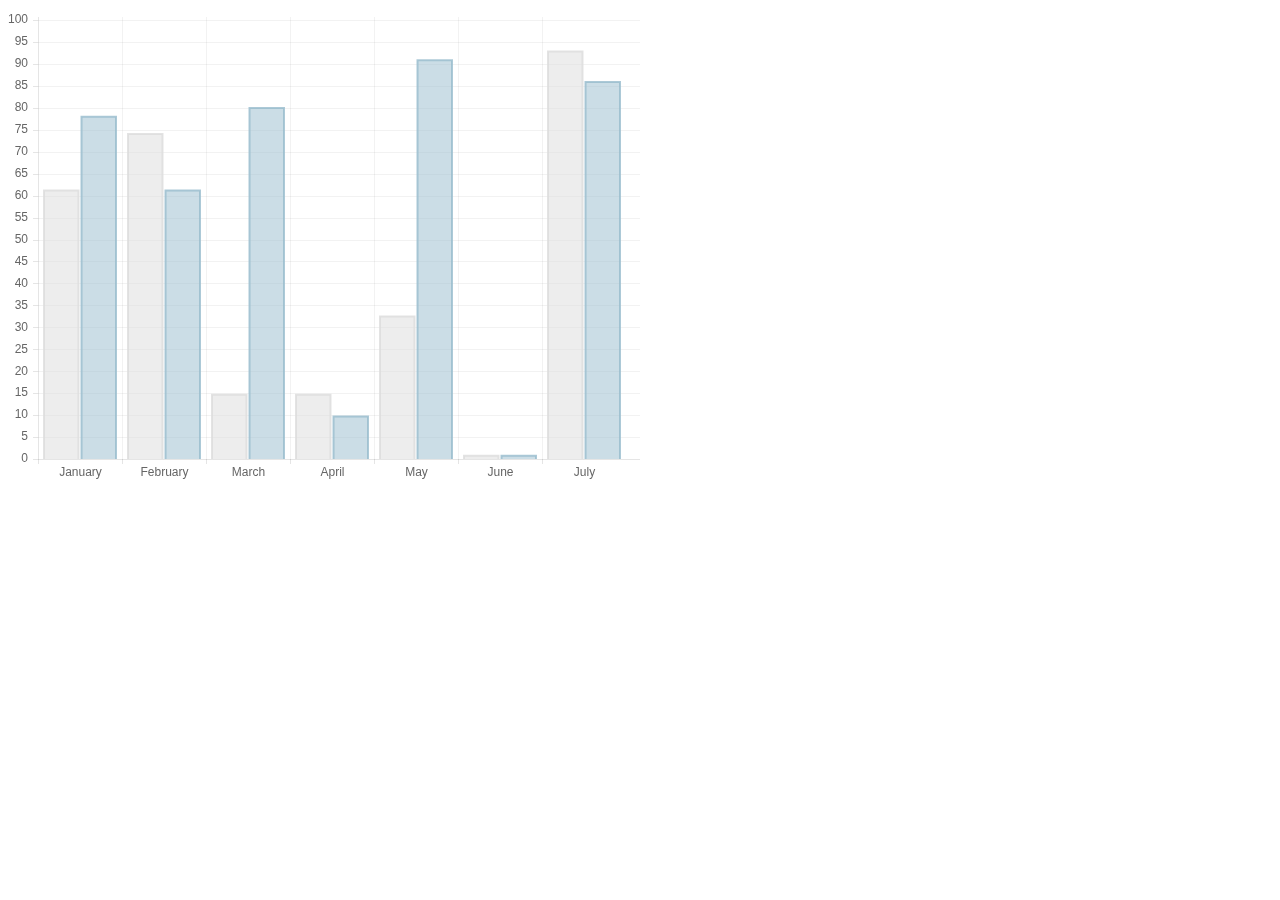
<file: Chart/samples/bar.html>
<!doctype html>
<html>
	<head>
		<title>Bar Chart</title>
		<script src="../Chart.js"></script>
	</head>
	<body>
		<div style="width: 50%">
			<canvas id="canvas" height="450" width="600"></canvas>
		</div>


	<script>
	var randomScalingFactor = function(){ return Math.round(Math.random()*100)};

	var barChartData = {
		labels : ["January","February","March","April","May","June","July"],
		datasets : [
			{
				fillColor : "rgba(220,220,220,0.5)",
				strokeColor : "rgba(220,220,220,0.8)",
				highlightFill: "rgba(220,220,220,0.75)",
				highlightStroke: "rgba(220,220,220,1)",
				data : [randomScalingFactor(),randomScalingFactor(),randomScalingFactor(),randomScalingFactor(),randomScalingFactor(),randomScalingFactor(),randomScalingFactor()]
			},
			{
				fillColor : "rgba(151,187,205,0.5)",
				strokeColor : "rgba(151,187,205,0.8)",
				highlightFill : "rgba(151,187,205,0.75)",
				highlightStroke : "rgba(151,187,205,1)",
				data : [randomScalingFactor(),randomScalingFactor(),randomScalingFactor(),randomScalingFactor(),randomScalingFactor(),randomScalingFactor(),randomScalingFactor()]
			}
		]

	}
	window.onload = function(){
		var ctx = document.getElementById("canvas").getContext("2d");
		window.myBar = new Chart(ctx).Bar(barChartData, {
			responsive : true
		});
	}

	</script>
	</body>
</html>
</file>
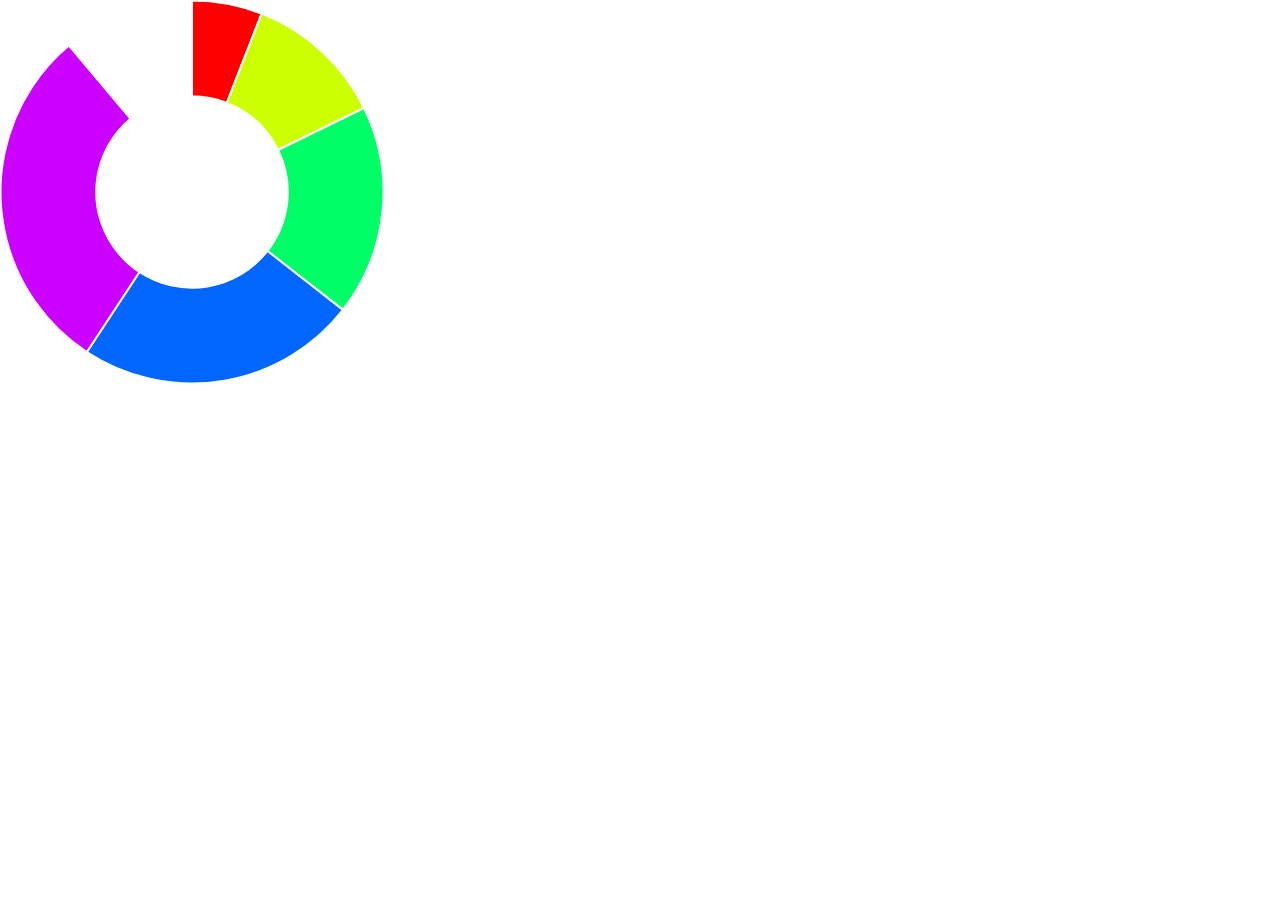
<file: Chart/samples/doughnut.color.html>
<!doctype html>
<html>
	<head>
		<title>Doughnut Chart</title>
		<script src="../src/Chart.Core.js"></script>
		<script src="../src/Chart.Doughnut.js"></script>
		<style>
			body{
				padding: 0;
				margin: 0;
			}
			#canvas-holder{
				width:30%;
			}
		</style>
	</head>
	<body>
		<div id="canvas-holder">
			<canvas id="chart-area" width="500" height="500"/>
		</div>


	<script>

		var doughnutData = [
				{
					value: 1,
					label: "One"
				},
				{
					value: 2,
					label: "Two"
				},
				{
					value: 3,
					label: "Three"
				},
				{
					value: 4,
					label: "Four"
				},
				{
					value: 5,
					label: "Five"
				}

			];

			window.onload = function(){
				var ctx = document.getElementById("chart-area").getContext("2d");
				window.myDoughnut = new Chart(ctx).Doughnut(doughnutData, {responsive : true});
			};



	</script>
	</body>
</html>
</file>
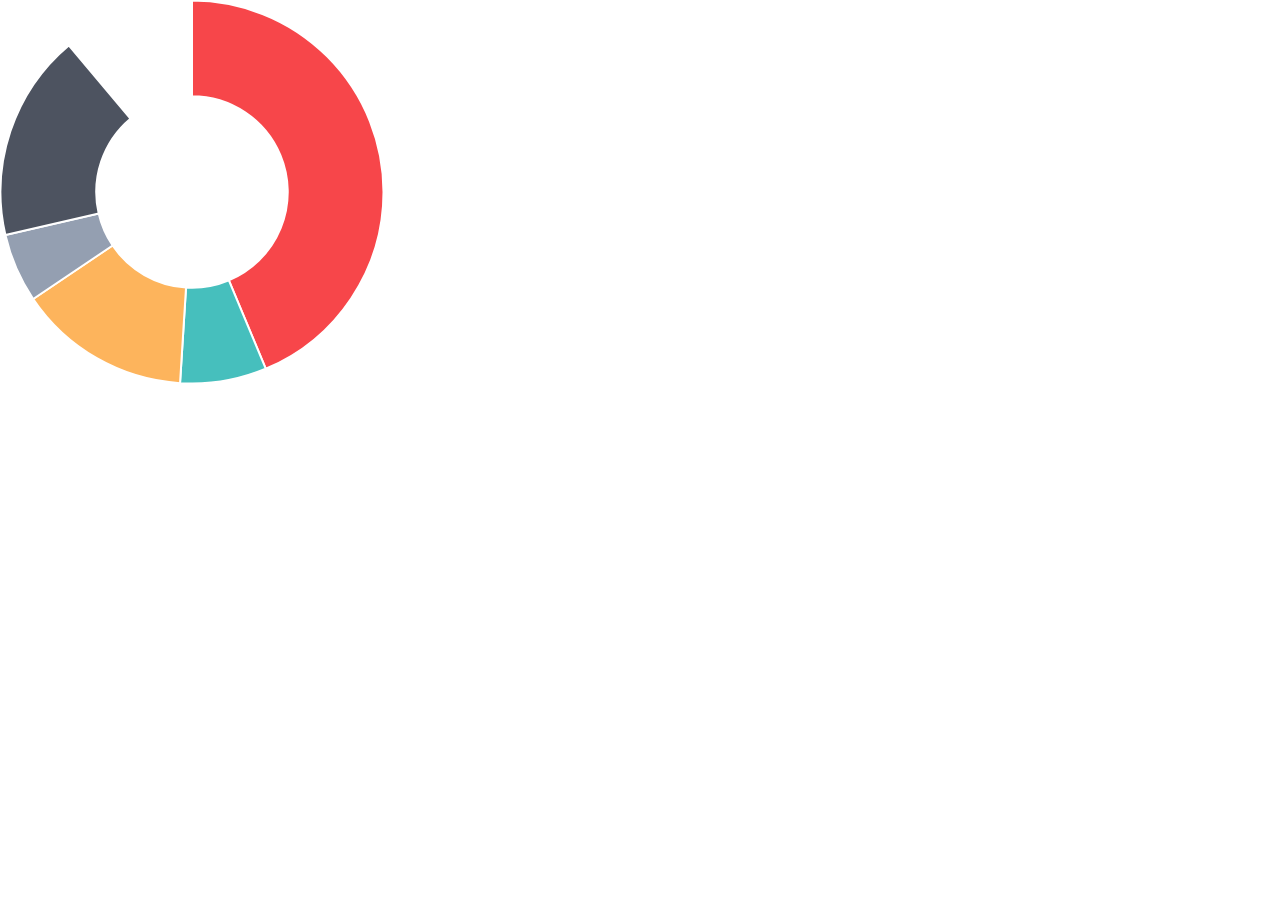
<file: Chart/samples/doughnut.html>
<!doctype html>
<html>
	<head>
		<title>Doughnut Chart</title>
		<script src="../Chart.js"></script>
		<style>
			body{
				padding: 0;
				margin: 0;
			}
			#canvas-holder{
				width:30%;
			}
		</style>
	</head>
	<body>
		<div id="canvas-holder">
			<canvas id="chart-area" width="500" height="500"/>
		</div>


	<script>

		var doughnutData = [
				{
					value: 300,
					color:"#F7464A",
					highlight: "#FF5A5E",
					label: "Red"
				},
				{
					value: 50,
					color: "#46BFBD",
					highlight: "#5AD3D1",
					label: "Green"
				},
				{
					value: 100,
					color: "#FDB45C",
					highlight: "#FFC870",
					label: "Yellow"
				},
				{
					value: 40,
					color: "#949FB1",
					highlight: "#A8B3C5",
					label: "Grey"
				},
				{
					value: 120,
					color: "#4D5360",
					highlight: "#616774",
					label: "Dark Grey"
				}

			];

			window.onload = function(){
				var ctx = document.getElementById("chart-area").getContext("2d");
				window.myDoughnut = new Chart(ctx).Doughnut(doughnutData, {responsive : true});
			};



	</script>
	</body>
</html>
</file>
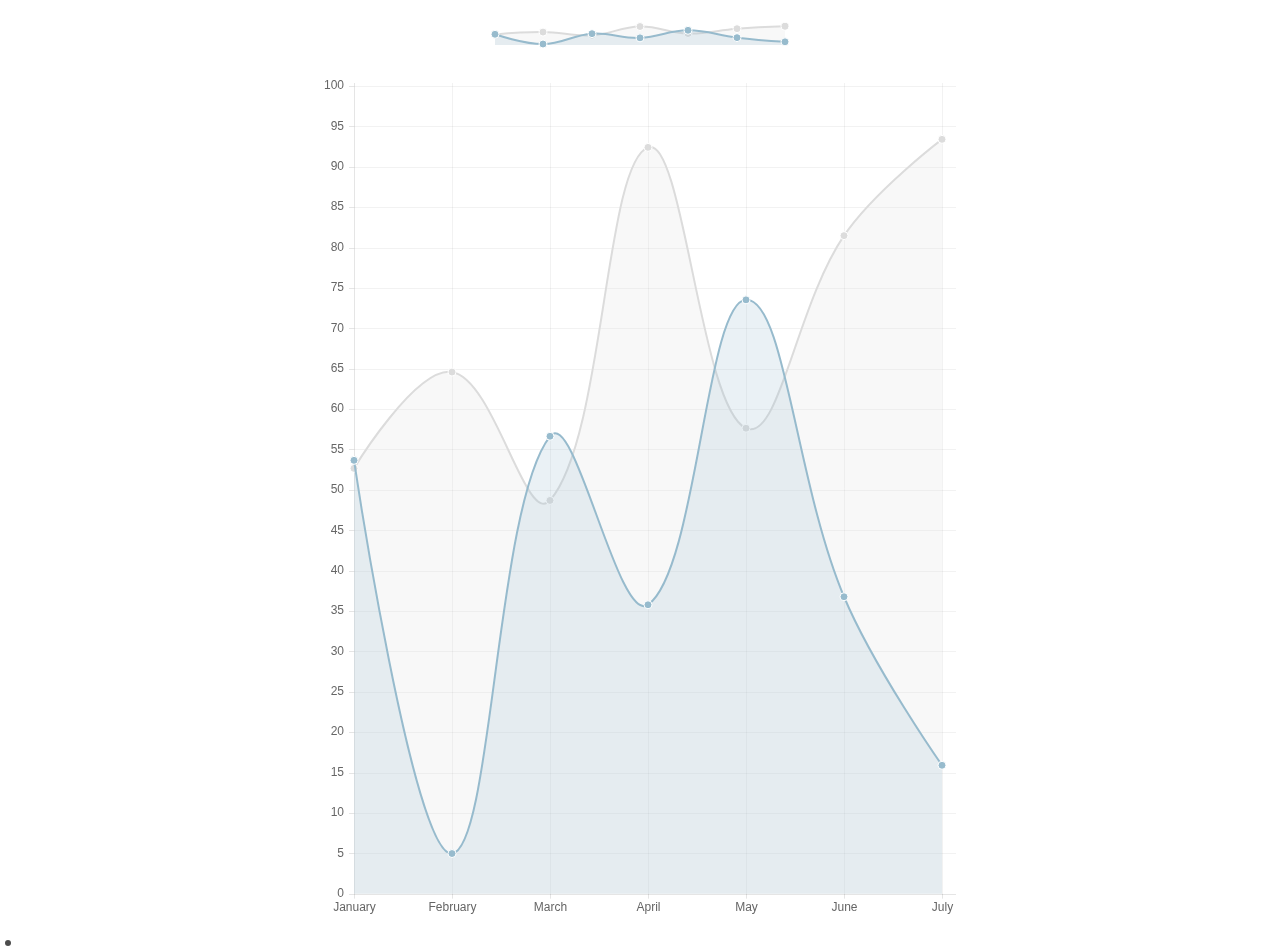
<file: Chart/samples/line-customTooltips.html>
<!doctype html>
<html>

<head>
    <title>Line Chart with Custom Tooltips</title>
    <script src="../Chart.js"></script>
    <script src="http://cdnjs.cloudflare.com/ajax/libs/jquery/2.1.3/jquery.min.js"></script>

    <style>
    #canvas-holder1 {
        width: 300px;
        margin: 20px auto;
    }
    #canvas-holder2 {
        width: 50%;
        margin: 20px 25%;
    }
    #chartjs-tooltip {
        opacity: 1;
        position: absolute;
        background: rgba(0, 0, 0, .7);
        color: white;
        padding: 3px;
        border-radius: 3px;
        -webkit-transition: all .1s ease;
        transition: all .1s ease;
        pointer-events: none;
        -webkit-transform: translate(-50%, 0);
        transform: translate(-50%, 0);
    }
   	.chartjs-tooltip-key{
   		display:inline-block;
   		width:10px;
   		height:10px;
   	}
    </style>
</head>

<body>
    <div id="canvas-holder1">
        <canvas id="chart1" width="300" height="30" />
    </div>
    <div id="canvas-holder2">
        <canvas id="chart2" width="450" height="600" />
    </div>

    <div id="chartjs-tooltip"></div>


    <script>

    Chart.defaults.global.pointHitDetectionRadius = 1;
    Chart.defaults.global.customTooltips = function(tooltip) {

        var tooltipEl = $('#chartjs-tooltip');

        if (!tooltip) {
            tooltipEl.css({
                opacity: 0
            });
            return;
        }

        tooltipEl.removeClass('above below');
        tooltipEl.addClass(tooltip.yAlign);

        var innerHtml = '';
        for (var i = tooltip.labels.length - 1; i >= 0; i--) {
        	innerHtml += [
        		'<div class="chartjs-tooltip-section">',
        		'	<span class="chartjs-tooltip-key" style="background-color:' + tooltip.legendColors[i].fill + '"></span>',
        		'	<span class="chartjs-tooltip-value">' + tooltip.labels[i] + '</span>',
        		'</div>'
        	].join('');
        }
        tooltipEl.html(innerHtml);

        tooltipEl.css({
            opacity: 1,
            left: tooltip.chart.canvas.offsetLeft + tooltip.x + 'px',
            top: tooltip.chart.canvas.offsetTop + tooltip.y + 'px',
            fontFamily: tooltip.fontFamily,
            fontSize: tooltip.fontSize,
            fontStyle: tooltip.fontStyle,
        });
    };
    var randomScalingFactor = function() {
        return Math.round(Math.random() * 100);
    };
    var lineChartData = {
        labels: ["January", "February", "March", "April", "May", "June", "July"],
        datasets: [{
            label: "My First dataset",
            fillColor: "rgba(220,220,220,0.2)",
            strokeColor: "rgba(220,220,220,1)",
            pointColor: "rgba(220,220,220,1)",
            pointStrokeColor: "#fff",
            pointHighlightFill: "#fff",
            pointHighlightStroke: "rgba(220,220,220,1)",
            data: [randomScalingFactor(), randomScalingFactor(), randomScalingFactor(), randomScalingFactor(), randomScalingFactor(), randomScalingFactor(), randomScalingFactor()]
        }, {
            label: "My Second dataset",
            fillColor: "rgba(151,187,205,0.2)",
            strokeColor: "rgba(151,187,205,1)",
            pointColor: "rgba(151,187,205,1)",
            pointStrokeColor: "#fff",
            pointHighlightFill: "#fff",
            pointHighlightStroke: "rgba(151,187,205,1)",
            data: [randomScalingFactor(), randomScalingFactor(), randomScalingFactor(), randomScalingFactor(), randomScalingFactor(), randomScalingFactor(), randomScalingFactor()]
        }]
    };

    window.onload = function() {
        var ctx1 = document.getElementById("chart1").getContext("2d");
        window.myLine = new Chart(ctx1).Line(lineChartData, {
        	showScale: false,
        	pointDot : true,
            responsive: true
        });

        var ctx2 = document.getElementById("chart2").getContext("2d");
        window.myLine = new Chart(ctx2).Line(lineChartData, {
            responsive: true
        });
    };
    </script>
</body>

</html>
</file>
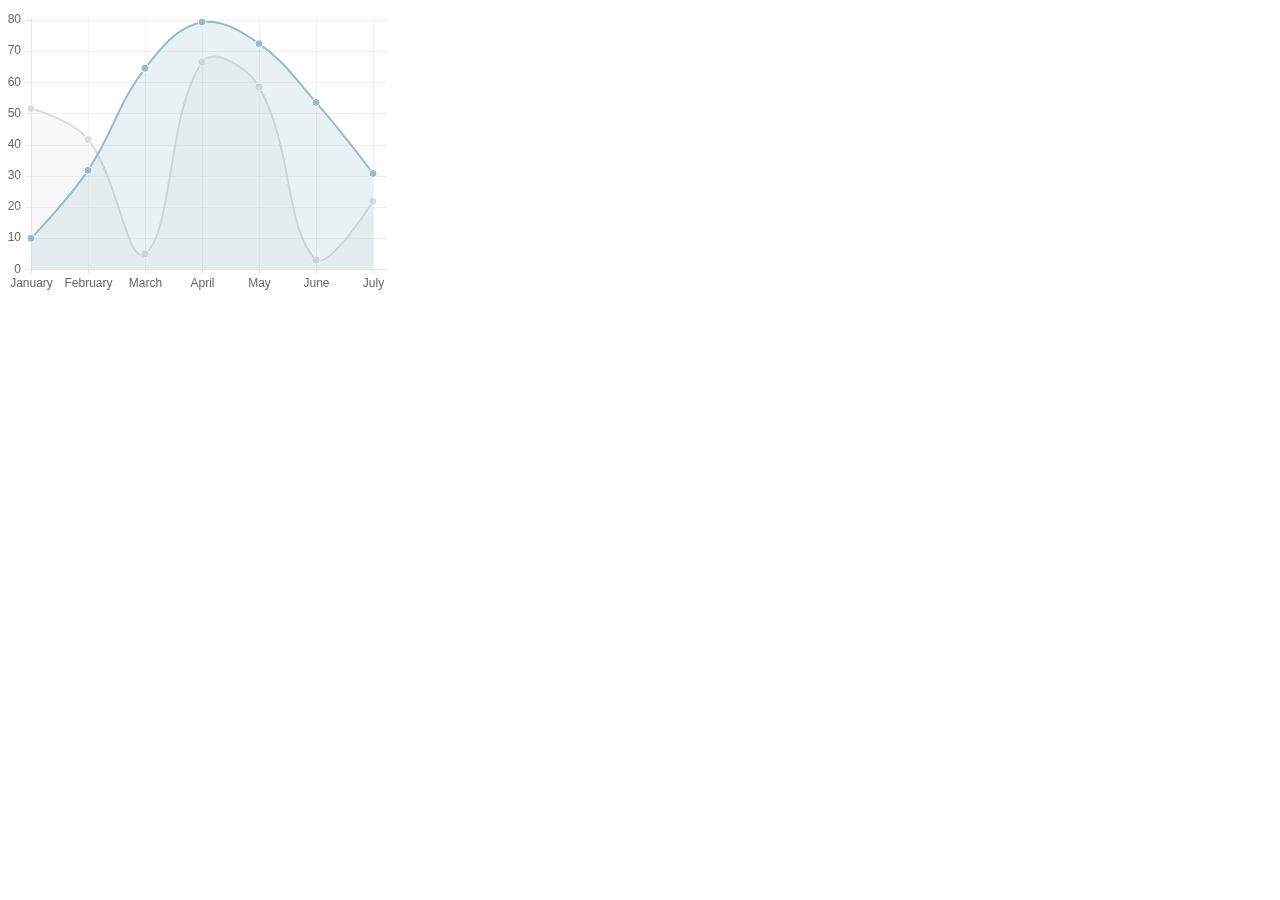
<file: Chart/samples/line.html>
<!doctype html>
<html>
	<head>
		<title>Line Chart</title>
		<script src="../Chart.js"></script>
	</head>
	<body>
		<div style="width:30%">
			<div>
				<canvas id="canvas" height="450" width="600"></canvas>
			</div>
		</div>


	<script>
		var randomScalingFactor = function(){ return Math.round(Math.random()*100)};
		var lineChartData = {
			labels : ["January","February","March","April","May","June","July"],
			datasets : [
				{
					label: "My First dataset",
					fillColor : "rgba(220,220,220,0.2)",
					strokeColor : "rgba(220,220,220,1)",
					pointColor : "rgba(220,220,220,1)",
					pointStrokeColor : "#fff",
					pointHighlightFill : "#fff",
					pointHighlightStroke : "rgba(220,220,220,1)",
					data : [randomScalingFactor(),randomScalingFactor(),randomScalingFactor(),randomScalingFactor(),randomScalingFactor(),randomScalingFactor(),randomScalingFactor()]
				},
				{
					label: "My Second dataset",
					fillColor : "rgba(151,187,205,0.2)",
					strokeColor : "rgba(151,187,205,1)",
					pointColor : "rgba(151,187,205,1)",
					pointStrokeColor : "#fff",
					pointHighlightFill : "#fff",
					pointHighlightStroke : "rgba(151,187,205,1)",
					data : [randomScalingFactor(),randomScalingFactor(),randomScalingFactor(),randomScalingFactor(),randomScalingFactor(),randomScalingFactor(),randomScalingFactor()]
				}
			]

		}

	window.onload = function(){
		var ctx = document.getElementById("canvas").getContext("2d");
		window.myLine = new Chart(ctx).Line(lineChartData, {
			responsive: true
		});
	}


	</script>
	</body>
</html>
</file>
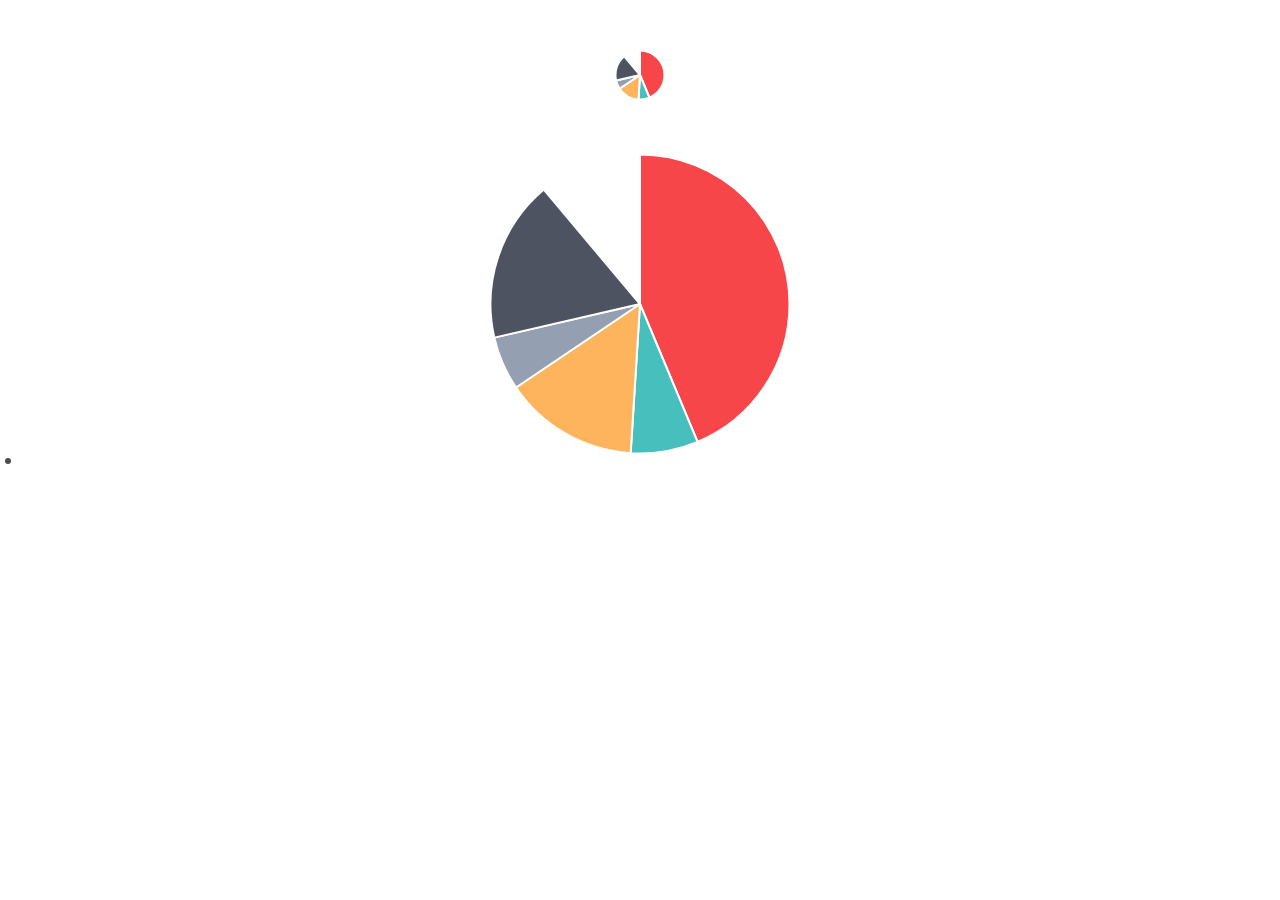
<file: Chart/samples/pie-customTooltips.html>
<!doctype html>
<html>

<head>
    <title>Pie Chart with Custom Tooltips</title>
    <script src="../Chart.js"></script>
    <script src="http://cdnjs.cloudflare.com/ajax/libs/jquery/2.1.3/jquery.min.js"></script>

    <style>
    #canvas-holder {
        width: 100%;
        margin-top: 50px;
        text-align: center;
    }
    #chartjs-tooltip {
        opacity: 1;
        position: absolute;
        background: rgba(0, 0, 0, .7);
        color: white;
        padding: 3px;
        border-radius: 3px;
        -webkit-transition: all .1s ease;
        transition: all .1s ease;
        pointer-events: none;
        -webkit-transform: translate(-50%, 0);
        transform: translate(-50%, 0);
    }
    #chartjs-tooltip.below {
        -webkit-transform: translate(-50%, 0);
        transform: translate(-50%, 0);
    }
    #chartjs-tooltip.below:before {
        border: solid;
        border-color: #111 transparent;
        border-color: rgba(0, 0, 0, .8) transparent;
        border-width: 0 8px 8px 8px;
        bottom: 1em;
        content: "";
        display: block;
        left: 50%;
        position: absolute;
        z-index: 99;
        -webkit-transform: translate(-50%, -100%);
        transform: translate(-50%, -100%);
    }
    #chartjs-tooltip.above {
        -webkit-transform: translate(-50%, -100%);
        transform: translate(-50%, -100%);
    }
    #chartjs-tooltip.above:before {
        border: solid;
        border-color: #111 transparent;
        border-color: rgba(0, 0, 0, .8) transparent;
        border-width: 8px 8px 0 8px;
        bottom: 1em;
        content: "";
        display: block;
        left: 50%;
        top: 100%;
        position: absolute;
        z-index: 99;
        -webkit-transform: translate(-50%, 0);
        transform: translate(-50%, 0);
    }
    </style>
</head>

<body>
    <div id="canvas-holder">
        <canvas id="chart-area1" width="50" height="50" />
    </div>
    <div id="canvas-holder">
        <canvas id="chart-area2" width="300" height="300" />
    </div>

    <div id="chartjs-tooltip"></div>


    <script>
    Chart.defaults.global.customTooltips = function(tooltip) {

    	// Tooltip Element
        var tooltipEl = $('#chartjs-tooltip');

        // Hide if no tooltip
        if (!tooltip) {
            tooltipEl.css({
                opacity: 0
            });
            return;
        }

        // Set caret Position
        tooltipEl.removeClass('above below');
        tooltipEl.addClass(tooltip.yAlign);

        // Set Text
        tooltipEl.html(tooltip.text);

        // Find Y Location on page
        var top;
        if (tooltip.yAlign == 'above') {
            top = tooltip.y - tooltip.caretHeight - tooltip.caretPadding;
        } else {
            top = tooltip.y + tooltip.caretHeight + tooltip.caretPadding;
        }

        // Display, position, and set styles for font
        tooltipEl.css({
            opacity: 1,
            left: tooltip.chart.canvas.offsetLeft + tooltip.x + 'px',
            top: tooltip.chart.canvas.offsetTop + top + 'px',
            fontFamily: tooltip.fontFamily,
            fontSize: tooltip.fontSize,
            fontStyle: tooltip.fontStyle,
        });
    };

    var pieData = [{
        value: 300,
        color: "#F7464A",
        highlight: "#FF5A5E",
        label: "Red"
    }, {
        value: 50,
        color: "#46BFBD",
        highlight: "#5AD3D1",
        label: "Green"
    }, {
        value: 100,
        color: "#FDB45C",
        highlight: "#FFC870",
        label: "Yellow"
    }, {
        value: 40,
        color: "#949FB1",
        highlight: "#A8B3C5",
        label: "Grey"
    }, {
        value: 120,
        color: "#4D5360",
        highlight: "#616774",
        label: "Dark Grey"
    }];

    window.onload = function() {
        var ctx1 = document.getElementById("chart-area1").getContext("2d");
        window.myPie = new Chart(ctx1).Pie(pieData);

        var ctx2 = document.getElementById("chart-area2").getContext("2d");
        window.myPie = new Chart(ctx2).Pie(pieData);
    };
    </script>
</body>

</html>
</file>
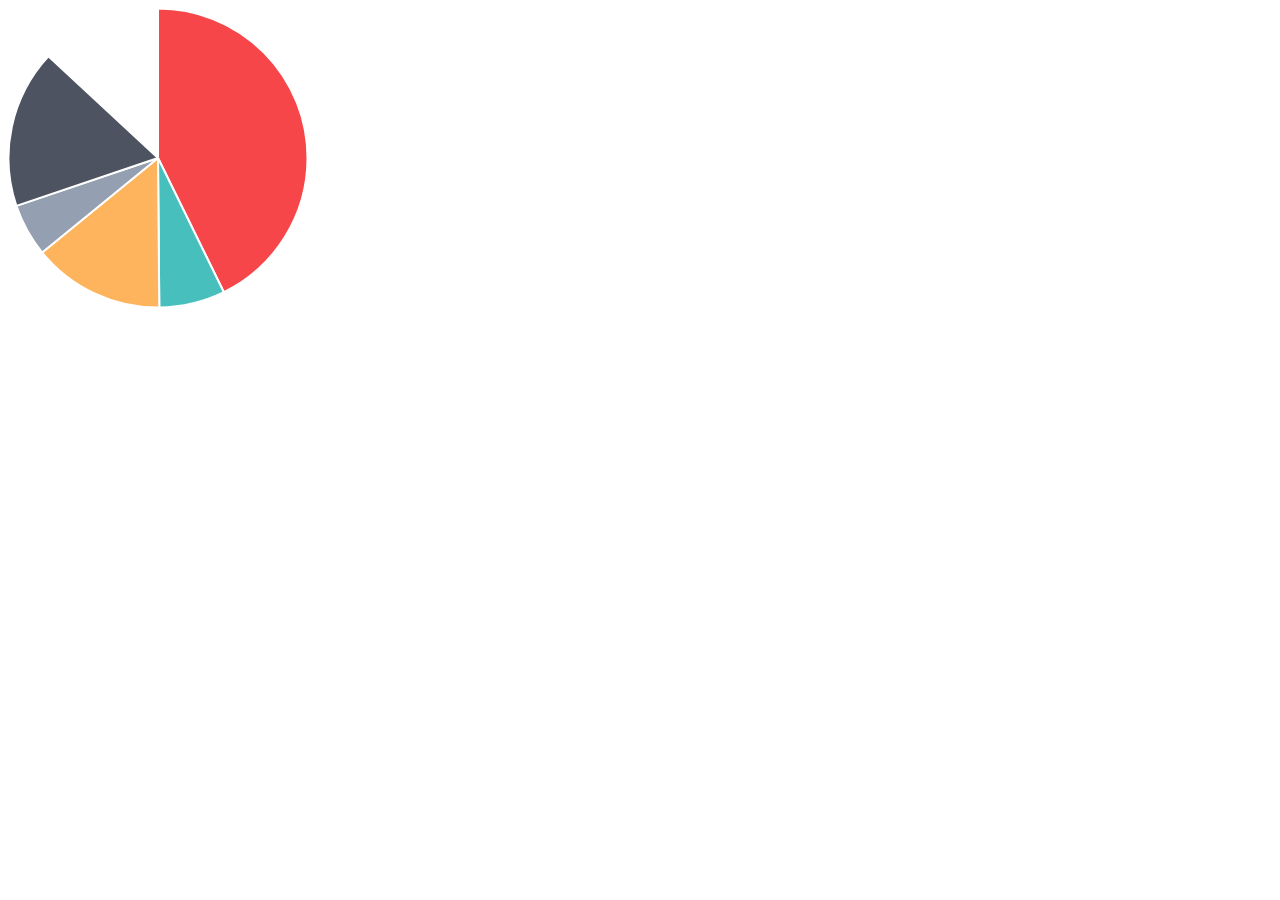
<file: Chart/samples/pie.html>
<!doctype html>
<html>
	<head>
		<title>Pie Chart</title>
		<script src="../Chart.js"></script>
	</head>
	<body>
		<div id="canvas-holder">
			<canvas id="chart-area" width="300" height="300"/>
		</div>


	<script>

		var pieData = [
				{
					value: 300,
					color:"#F7464A",
					highlight: "#FF5A5E",
					label: "Red"
				},
				{
					value: 50,
					color: "#46BFBD",
					highlight: "#5AD3D1",
					label: "Green"
				},
				{
					value: 100,
					color: "#FDB45C",
					highlight: "#FFC870",
					label: "Yellow"
				},
				{
					value: 40,
					color: "#949FB1",
					highlight: "#A8B3C5",
					label: "Grey"
				},
				{
					value: 120,
					color: "#4D5360",
					highlight: "#616774",
					label: "Dark Grey"
				}

			];

			window.onload = function(){
				var ctx = document.getElementById("chart-area").getContext("2d");
				window.myPie = new Chart(ctx).Pie(pieData);
			};



	</script>
	</body>
</html>
</file>
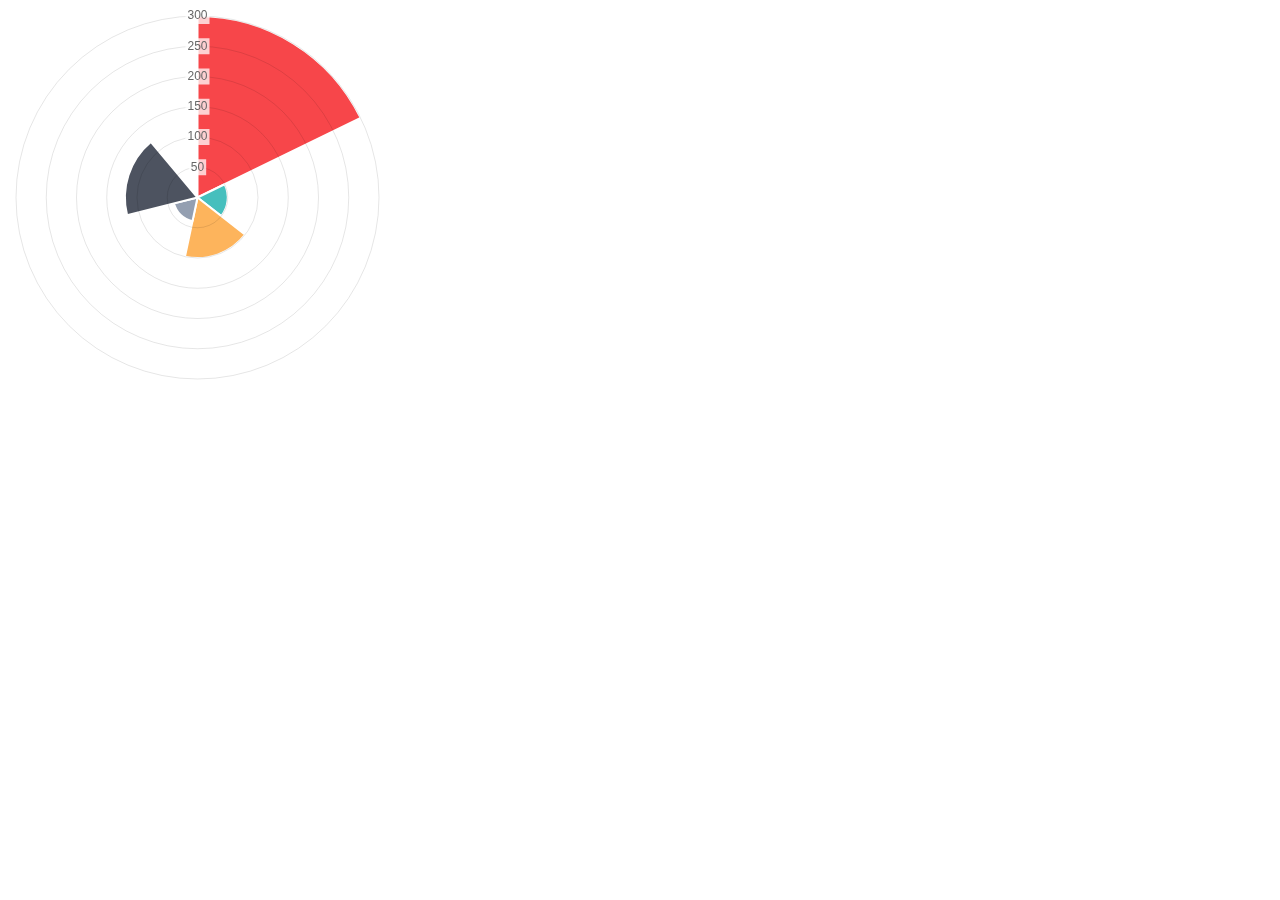
<file: Chart/samples/polar-area.html>
<!doctype html>
<html>
	<head>
		<title>Polar Area Chart</title>
		<script src="../Chart.js"></script>
	</head>
	<body>
		<div id="canvas-holder" style="width:30%">
			<canvas id="chart-area" width="300" height="300"/>
		</div>


	<script>

		var polarData = [
				{
					value: 300,
					color:"#F7464A",
					highlight: "#FF5A5E",
					label: "Red"
				},
				{
					value: 50,
					color: "#46BFBD",
					highlight: "#5AD3D1",
					label: "Green"
				},
				{
					value: 100,
					color: "#FDB45C",
					highlight: "#FFC870",
					label: "Yellow"
				},
				{
					value: 40,
					color: "#949FB1",
					highlight: "#A8B3C5",
					label: "Grey"
				},
				{
					value: 120,
					color: "#4D5360",
					highlight: "#616774",
					label: "Dark Grey"
				}

			];

			window.onload = function(){
				var ctx = document.getElementById("chart-area").getContext("2d");
				window.myPolarArea = new Chart(ctx).PolarArea(polarData, {
					responsive:true
				});
			};



	</script>
	</body>
</html>
</file>
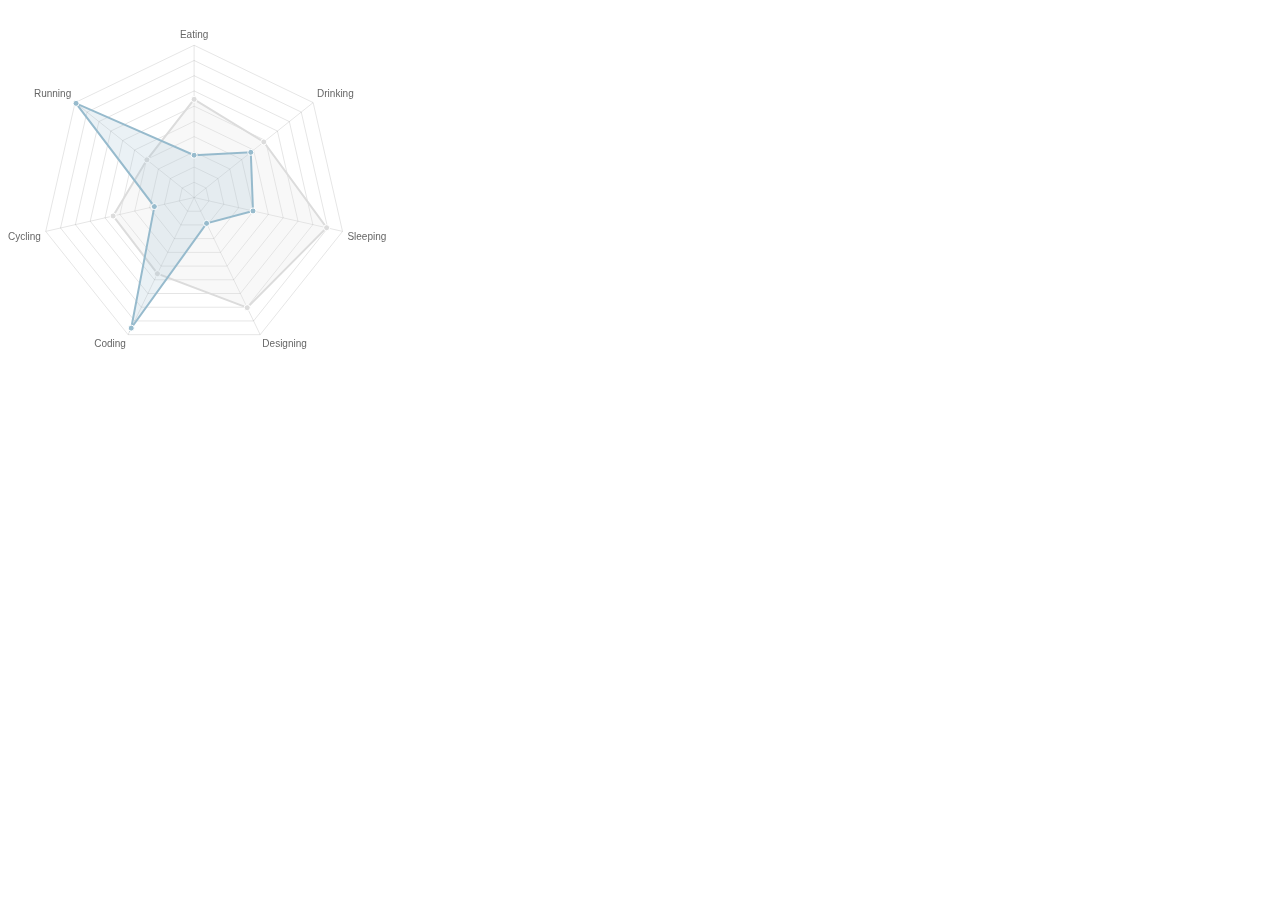
<file: Chart/samples/radar.html>
<!doctype html>
<html>
	<head>
		<title>Radar Chart</title>
		<script src="../Chart.js"></script>
		<meta name = "viewport" content = "initial-scale = 1, user-scalable = no">
		<style>
			canvas{
			}
		</style>
	</head>
	<body>
		<div style="width:30%">
			<canvas id="canvas" height="450" width="450"></canvas>
		</div>


	<script>
	var radarChartData = {
		labels: ["Eating", "Drinking", "Sleeping", "Designing", "Coding", "Cycling", "Running"],
		datasets: [
			{
				label: "My First dataset",
				fillColor: "rgba(220,220,220,0.2)",
				strokeColor: "rgba(220,220,220,1)",
				pointColor: "rgba(220,220,220,1)",
				pointStrokeColor: "#fff",
				pointHighlightFill: "#fff",
				pointHighlightStroke: "rgba(220,220,220,1)",
				data: [65,59,90,81,56,55,40]
			},
			{
				label: "My Second dataset",
				fillColor: "rgba(151,187,205,0.2)",
				strokeColor: "rgba(151,187,205,1)",
				pointColor: "rgba(151,187,205,1)",
				pointStrokeColor: "#fff",
				pointHighlightFill: "#fff",
				pointHighlightStroke: "rgba(151,187,205,1)",
				data: [28,48,40,19,96,27,100]
			}
		]
	};

	window.onload = function(){
		window.myRadar = new Chart(document.getElementById("canvas").getContext("2d")).Radar(radarChartData, {
			responsive: true
		});
	}

	</script>
	</body>
</html>
</file>
